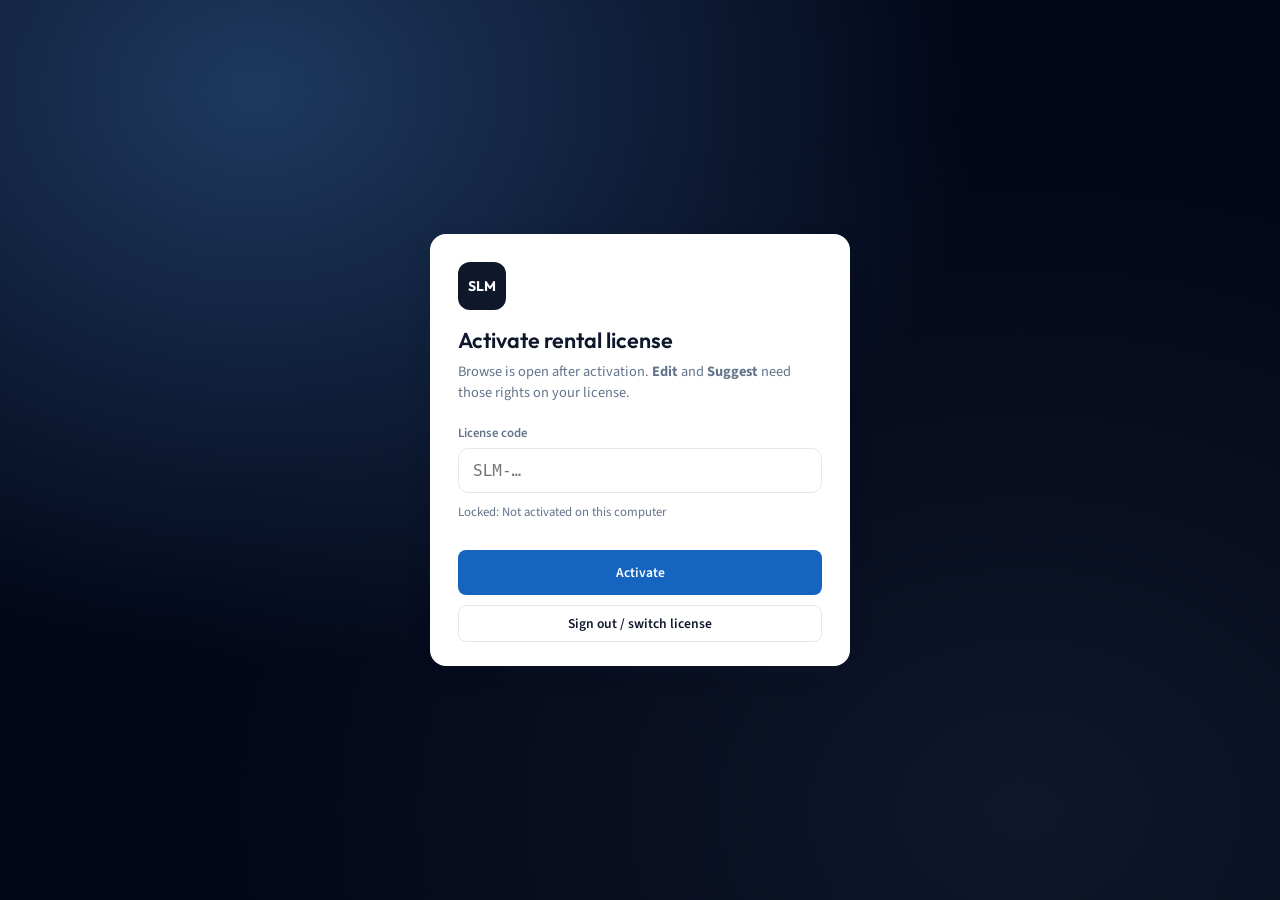
<file: sld_editor/structure/legacy.html>
<!DOCTYPE html>
<html lang="en">
<head>
    <meta charset="UTF-8">
    <meta name="viewport" content="width=device-width, initial-scale=1.0">
    <title>SLM — Library</title>
    <link href="https://fonts.googleapis.com/css2?family=Outfit:wght@500;600;700&family=Source+Sans+3:wght@400;500;600;700&display=swap" rel="stylesheet">
    <link rel="stylesheet" href="../shell-rail.css">
    <link rel="stylesheet" href="../estimate/estimate.css">
    <link rel="stylesheet" href="./structure.css">
    <link rel="stylesheet" href="../ui-dialog.css">
</head>
<body>
    <div id="licenseGate" class="license-gate hidden" aria-modal="true" role="dialog">
        <div class="license-gate-card">
            <div class="license-gate-brand">SLM</div>
            <h1 class="license-gate-title">Activate rental license</h1>
            <p class="license-gate-sub">
                Browse is open after activation. <strong>Edit</strong> and <strong>Suggest</strong> need those rights on your license.
            </p>
            <label class="license-gate-label" for="licenseCodeInput">License code</label>
            <input type="text" id="licenseCodeInput" class="license-gate-input" autocomplete="off" spellcheck="false" placeholder="SLM-…">
            <p id="licenseStatus" class="license-gate-status"></p>
            <p id="licenseError" class="license-gate-error"></p>
            <button type="button" id="licenseActivateBtn" class="est-btn est-btn-primary license-gate-btn">Activate</button>
            <button type="button" id="licenseSignOutBtn" class="est-btn est-btn-ghost license-gate-signout">Sign out / switch license</button>
            <div id="licenseProgress" class="license-gate-progress hidden">Checking…</div>
        </div>
    </div>

    <div class="st-shell">
        <aside class="slm-rail" aria-label="Navigation and tools">
            <div class="slm-rail-brand">
                <span class="slm-rail-logo">SLM</span>
                <span class="slm-rail-product">Desktop</span>
            </div>

            <nav class="slm-tabs" aria-label="Desks">
                <a class="slm-tab" href="../workspace/" title="Job — map, poles, estimate">Job</a>
                <a class="slm-tab is-active" href="./" title="Structure library">Library</a>
            </nav>

            <div class="slm-rail-scroll">
                <div>
                    <p class="slm-rail-block-label">Library</p>
                    <nav class="slm-lib-pages" aria-label="Library mode" id="stModeNav">
                        <button type="button" class="slm-lib-page is-active" data-mode="browse">
                            Browse<small>Gallery by voltage</small>
                        </button>
                        <button type="button" class="slm-lib-page" data-mode="edit" id="stModeEdit">
                            Edit<small>Recipes, rates, publish</small>
                        </button>
                    </nav>
                    <p class="st-auth-note" id="stAuthNote"></p>
                </div>

                <div id="stBrowseTools">
                    <div>
                        <p class="slm-rail-block-label">Voltage</p>
                        <div class="slm-rail-list" id="stVolt" role="tablist"></div>
                    </div>

                    <div style="margin-top:14px">
                        <p class="slm-rail-block-label">Status</p>
                        <div class="slm-rail-list" id="stStatusFilters"></div>
                    </div>

                    <div style="margin-top:14px">
                        <p class="slm-rail-block-label">Tools</p>
                        <div class="slm-rail-tools">
                            <input type="search" id="stSearch" class="slm-rail-search" placeholder="Search structures…" autocomplete="off">
                        </div>
                    </div>

                    <div class="st-progress" id="stProgress" aria-live="polite"></div>
                </div>

                <div id="stEditHint" class="hidden">
                    <p class="slm-rail-block-label">Editing</p>
                    <p class="st-edit-hint">
                        Sections and kit tools are in the editor on the right.
                        Switch back to <strong>Browse</strong> anytime.
                    </p>
                </div>
            </div>

            <div class="slm-rail-foot">
                <button type="button" id="licenseBadge" class="license-badge hidden" title="License info"></button>
                <div class="st-auth-role" id="stAuthRole">Checking license…</div>
            </div>
        </aside>

        <main class="st-main">
            <div id="stBrowseMain">
                <div class="st-page-head">
                    <h1 id="stTitle">Browse structures</h1>
                    <p id="stHint">One Library for catalog and recipes. Edit and Suggest follow your license rights.</p>
                </div>
                <div class="st-loading" id="stLoading">Loading structure catalog…</div>
                <div class="st-error hidden" id="stError"></div>
                <div class="st-gallery" id="stGallery"></div>
            </div>

            <div id="stEditMain" class="st-edit-main hidden">
                <iframe id="stEditFrame" class="st-edit-frame" title="Edit kits" src="about:blank"></iframe>
            </div>
        </main>
    </div>

    <aside class="st-drawer hidden" id="stDrawer" aria-label="Structure detail">
        <header class="st-drawer-head">
            <div>
                <h2 id="stDrawerTitle">Structure</h2>
                <p id="stDrawerSub"></p>
            </div>
            <button type="button" class="st-icon-btn" id="stDrawerClose" aria-label="Close">✕</button>
        </header>
        <div class="st-drawer-body" id="stDrawerBody"></div>
        <footer class="st-drawer-foot" id="stDrawerFoot"></footer>
    </aside>
    <div class="st-scrim hidden" id="stScrim"></div>
    <div class="st-toast hidden" id="stToast"></div>

    <script src="../ui-dialog.js"></script>
    <script src="../license-config.js"></script>
    <script src="../license.js"></script>
    <script src="./structure.js"></script>
</body>
</html>
</file>
<file: sld_editor/shell-rail.css>
/**
 * Shared desktop rail — Job / Map / Library always in the same place.
 * Used by workspace, structure, and CAD map.
 */
:root {
    --slm-rail-bg: #10182a;
    --slm-rail-ink: #cdd5e1;
    --slm-rail-muted: #7c8899;
    --slm-rail-line: rgba(255, 255, 255, 0.09);
    --slm-rail-accent: #6aa9f8;
    --slm-rail-width: 232px;
    --font-display: "Outfit", sans-serif;
    --font-body: "Source Sans 3", sans-serif;
}

.slm-rail {
    width: var(--slm-rail-width);
    flex-shrink: 0;
    display: flex;
    flex-direction: column;
    background: var(--slm-rail-bg);
    color: var(--slm-rail-ink);
    min-height: 0;
    height: 100%;
    padding: 12px 10px 10px;
    box-sizing: border-box;
}

.slm-rail-brand {
    display: flex;
    align-items: baseline;
    gap: 8px;
    padding: 2px 6px 12px;
}

.slm-rail-logo {
    font-family: var(--font-display);
    font-weight: 800;
    font-size: 16px;
    letter-spacing: 0.06em;
    color: var(--slm-rail-accent);
    text-decoration: none;
}

.slm-rail-product {
    font-size: 11px;
    font-weight: 600;
    color: var(--slm-rail-muted);
    text-transform: uppercase;
    letter-spacing: 0.04em;
}

/* Primary app tabs — fixed top of every desk */
.slm-tabs {
    display: grid;
    grid-template-columns: 1fr 1fr;
    gap: 3px;
    padding: 3px;
    margin-bottom: 12px;
    background: rgba(0, 0, 0, 0.28);
    border-radius: 10px;
}

.slm-tab {
    text-align: center;
    text-decoration: none;
    color: #8b97a8;
    font-size: 12px;
    font-weight: 700;
    padding: 8px 4px;
    border-radius: 8px;
    line-height: 1.1;
}

.slm-tab:hover { color: #fff; background: rgba(255, 255, 255, 0.06); }

.slm-tab.is-active {
    color: #fff;
    background: rgba(106, 169, 248, 0.22);
    box-shadow: inset 0 0 0 1px rgba(106, 169, 248, 0.35);
}

.slm-rail-scroll {
    flex: 1;
    min-height: 0;
    overflow: auto;
    display: flex;
    flex-direction: column;
    gap: 14px;
}

.slm-rail-block-label {
    font-size: 10px;
    font-weight: 700;
    letter-spacing: 0.08em;
    text-transform: uppercase;
    color: var(--slm-rail-muted);
    padding: 0 6px 6px;
}

.slm-rail-list {
    display: flex;
    flex-direction: column;
    gap: 2px;
}

.slm-rail-item {
    display: flex;
    align-items: center;
    gap: 8px;
    width: 100%;
    border: none;
    background: transparent;
    color: #a9b4c2;
    text-align: left;
    padding: 9px 10px;
    border-radius: 8px;
    font: inherit;
    font-size: 0.875rem;
    font-weight: 600;
    cursor: pointer;
    text-decoration: none;
}

.slm-rail-item:hover { background: rgba(255, 255, 255, 0.06); color: #fff; }

.slm-rail-item.is-active {
    background: rgba(106, 169, 248, 0.16);
    color: #fff;
    box-shadow: inset 2px 0 0 var(--slm-rail-accent);
}

.slm-rail-badge {
    margin-left: auto;
    font-size: 0.68rem;
    font-weight: 700;
    padding: 1px 6px;
    border-radius: 999px;
    background: rgba(255, 255, 255, 0.12);
    color: #dbe3ee;
}

.slm-rail-tools {
    display: flex;
    flex-direction: column;
    gap: 6px;
    padding: 0 2px;
}

.slm-rail-tool {
    width: 100%;
    border: 1px solid rgba(255, 255, 255, 0.14);
    background: rgba(255, 255, 255, 0.05);
    color: #e8eef6;
    border-radius: 8px;
    padding: 9px 11px;
    font: inherit;
    font-size: 0.82rem;
    font-weight: 600;
    cursor: pointer;
    text-align: left;
    text-decoration: none;
    display: block;
    box-sizing: border-box;
}

.slm-rail-tool:hover { background: rgba(255, 255, 255, 0.11); color: #fff; }
.slm-rail-tool:disabled { opacity: 0.45; cursor: not-allowed; }

.slm-rail-tool-primary {
    background: #1461c2;
    border-color: #1461c2;
    color: #fff;
}
.slm-rail-tool-primary:hover { background: #1a72e0; }

.slm-rail-tool-quiet {
    border-color: transparent;
    background: transparent;
    color: #8b97a8;
}
.slm-rail-tool-quiet:hover { background: rgba(255, 255, 255, 0.06); color: #fff; }

.slm-rail-foot {
    flex-shrink: 0;
    border-top: 1px solid var(--slm-rail-line);
    padding-top: 10px;
    margin-top: 10px;
    display: flex;
    flex-direction: column;
    gap: 6px;
}

.slm-rail-jobname {
    border: none;
    background: transparent;
    color: #d7dee8;
    font: inherit;
    font-size: 0.78rem;
    font-weight: 600;
    text-align: left;
    padding: 4px 6px;
    border-radius: 6px;
    cursor: pointer;
    overflow: hidden;
    text-overflow: ellipsis;
    white-space: nowrap;
}
.slm-rail-jobname:hover { background: rgba(255, 255, 255, 0.06); color: #fff; }

.slm-rail-row {
    display: flex;
    gap: 6px;
}

.slm-rail-row .slm-rail-tool { flex: 1; text-align: center; padding: 8px 6px; }

/* Library sub-pages (Browse gallery / Edit kits) — same place under Library tab */
.slm-lib-pages {
    display: flex;
    flex-direction: column;
    gap: 2px;
    margin-bottom: 4px;
}

.slm-lib-page {
    display: block;
    width: 100%;
    border: none;
    background: transparent;
    text-align: left;
    text-decoration: none;
    color: #a9b4c2;
    font: inherit;
    font-size: 0.85rem;
    font-weight: 600;
    padding: 9px 10px;
    border-radius: 8px;
    cursor: pointer;
}

.slm-lib-page:hover { background: rgba(255, 255, 255, 0.06); color: #fff; }

.slm-lib-page.is-active {
    background: rgba(106, 169, 248, 0.16);
    color: #fff;
    box-shadow: inset 2px 0 0 var(--slm-rail-accent);
}

.slm-lib-page small {
    display: block;
    font-size: 0.68rem;
    font-weight: 500;
    color: #7c8899;
    margin-top: 2px;
}

.slm-lib-page.is-active small { color: #b8c9de; }

/* Remove CAD light-theme tab overrides — Map uses the same dark rail */
.sidebar .slm-rail-brand { color: inherit; }
.sidebar .slm-rail-logo { color: #6aa9f8; }
.sidebar .slm-rail-product { color: #7c8899; }

.sidebar .slm-tabs {
    background: rgba(0, 0, 0, 0.28);
}

.sidebar .slm-tab { color: #8b97a8; }
.sidebar .slm-tab:hover { color: #fff; background: rgba(255, 255, 255, 0.06); }
.sidebar .slm-tab.is-active {
    color: #fff;
    background: rgba(106, 169, 248, 0.22);
    box-shadow: inset 0 0 0 1px rgba(106, 169, 248, 0.35);
}
</file>
<file: sld_editor/estimate/estimate.css>
:root {
    --bg: #eef2f6;
    --surface: #ffffff;
    --ink: #0f172a;
    --muted: #64748b;
    --line: #d8e0ea;
    --accent: #0b6e4f;
    --accent-soft: #e6f4ef;
    --warn: #b45309;
    --danger: #b91c1c;
    --disabled: #94a3b8;
    --font-display: "Outfit", sans-serif;
    --font-body: "Source Sans 3", sans-serif;
    --shadow: 0 10px 30px rgba(15, 23, 42, 0.08);
}

* { box-sizing: border-box; margin: 0; padding: 0; }

body {
    font-family: var(--font-body);
    color: var(--ink);
    background: #e8eef4;
    min-height: 100vh;
    height: 100vh;
    height: 100dvh;
    overflow: hidden;
}

.est-shell {
    display: flex;
    flex-direction: row;
    height: 100vh;
    height: 100dvh;
    max-width: none;
    margin: 0;
    padding: 0;
    overflow: hidden;
}

.est-shell.est-embed {
    /* Nested inside Library iframe — no second Job/Map/Library chrome */
}

/* Solo kit editor (Map View kit → Edit): only the Structure kit editor panel */
html.est-solo-page,
html.est-solo-page body {
    height: 100%;
    margin: 0;
    overflow: hidden;
    background: #fff;
}
.est-shell.est-solo {
    height: 100vh;
    height: 100dvh;
    max-width: none;
}
html.est-solo-page.est-theme-desk .est-shell.est-solo {
    height: 100%;
    min-height: 100%;
}
.est-shell.est-solo .est-embed-rail,
.est-shell.est-solo .est-menubar,
.est-shell.est-solo #boardPanel,
.est-shell.est-solo #boqPanel,
.est-shell.est-solo #ratebookPanel,
.est-shell.est-solo #schedulesPanel,
.est-shell.est-solo #guideModal,
.est-shell.est-solo #customModal {
    display: none !important;
}
.est-shell.est-solo .est-main {
    width: 100%;
    flex: 1;
}
.est-shell.est-solo #editorPanel {
    display: flex !important;
    flex: 1;
    min-height: 0;
}
.est-shell.est-solo .ed-back {
    display: none; /* parent modal owns Back / Close */
}

/* Desk-matched solo editor (Structures detail / Map modal) */
html.est-theme-desk {
    --accent: #1461c2;
    --accent-soft: #eaf2fd;
    --bg: #ffffff;
    --surface: #ffffff;
    --ink: #101828;
    --muted: #7b8794;
    --line: #dde3ec;
    --warn: #b45309;
    --danger: #b91c1c;
    --font-display: "Outfit", "Source Sans 3", sans-serif;
    --font-body: "Source Sans 3", system-ui, sans-serif;
}
html.est-solo-page.est-theme-desk,
html.est-solo-page.est-theme-desk body {
    background: #fff;
}
.est-shell.est-solo.est-theme-desk {
    background: #fff;
    font-family: var(--font-body);
}
.est-shell.est-solo.est-theme-desk .est-main {
    background: #fff;
}
.est-shell.est-solo.est-theme-desk #estPermBar,
.est-shell.est-solo.est-theme-desk #estStats,
.est-shell.est-solo.est-theme-desk #estSeedBannerSlot,
.est-shell.est-solo.est-theme-desk #licenseGate {
    display: none !important;
}
.est-shell.est-solo.est-theme-desk .est-editor {
    background: #fff;
    display: flex;
    flex-direction: column;
    min-height: 0;
    height: 100%;
}
/* Parent desk chrome already names the kit — keep a slim status strip only */
.est-shell.est-solo.est-theme-desk .ed-hero {
    padding: 8px 12px;
    background: #fff;
    border-bottom: 1px solid var(--line);
}
.est-shell.est-solo.est-theme-desk .est-editor-title,
.est-shell.est-solo.est-theme-desk .est-editor-sub {
    display: none;
}
.est-shell.est-solo.est-theme-desk .ed-hero-title-row {
    gap: 8px;
}
.est-shell.est-solo.est-theme-desk .ed-summary-chips {
    margin-top: 6px;
    gap: 4px;
}
.est-shell.est-solo.est-theme-desk .ed-summary-chips .chip,
.est-shell.est-solo.est-theme-desk .ed-summary-chips span {
    font-size: 0.72rem;
    padding: 2px 7px;
    border-radius: 6px;
}
.est-shell.est-solo.est-theme-desk .ed-pole-variants {
    margin-top: 6px;
}
.est-shell.est-solo.est-theme-desk .ed-view-tabs {
    padding: 0 8px;
    gap: 2px;
    background: #f8fafc;
}
.est-shell.est-solo.est-theme-desk .ed-view-tab {
    border-radius: 8px 8px 0 0;
    padding: 8px 12px;
    font-size: 0.8rem;
}
.est-shell.est-solo.est-theme-desk .ed-view-tab.active {
    background: #fff;
    color: var(--accent);
    border-bottom-color: #fff;
}
.est-shell.est-solo.est-theme-desk .ed-help {
    display: none;
}
.est-shell.est-solo.est-theme-desk .ed-review,
.est-shell.est-solo.est-theme-desk .ed-add {
    min-height: 0;
}
.est-shell.est-solo.est-theme-desk .ed-body {
    background: #fff;
}
.est-shell.est-solo.est-theme-desk .est-lines {
    padding: 8px 8px 12px;
}
.est-shell.est-solo.est-theme-desk .est-line-group {
    margin-bottom: 10px;
    border-radius: 10px;
}
.est-shell.est-solo.est-theme-desk .est-line-group-head {
    font-size: 0.78rem;
    padding: 7px 10px;
}
.est-shell.est-solo.est-theme-desk .est-line-group-head.materials {
    background: #eaf2fd;
    color: #1461c2;
}
.est-shell.est-solo.est-theme-desk .est-line-group-head.labour {
    background: #ecfdf5;
    color: #0f766e;
}
.est-shell.est-solo.est-theme-desk .est-line {
    grid-template-columns: minmax(0, 1fr) auto auto;
    gap: 6px;
    padding: 7px 8px;
    align-items: center;
}
.est-shell.est-solo.est-theme-desk .est-line-name {
    font-size: 0.82rem;
    line-height: 1.3;
}
.est-shell.est-solo.est-theme-desk .est-line-meta {
    font-size: 0.68rem;
}
.est-shell.est-solo.est-theme-desk .est-btn {
    border-radius: 8px;
    font-weight: 600;
    font-size: 0.8rem;
    padding: 7px 12px;
}
.est-shell.est-solo.est-theme-desk .est-btn-primary {
    background: #1461c2;
    border-color: #1461c2;
    color: #fff;
}
.est-shell.est-solo.est-theme-desk .est-btn-primary:hover {
    background: #0f4f9e;
    border-color: #0f4f9e;
}
.est-shell.est-solo.est-theme-desk .ed-footer {
    background: #f8fafc;
    border-top: 1px solid var(--line);
    box-shadow: none;
    padding: 8px 10px;
    gap: 8px;
    flex-wrap: wrap;
}
.est-shell.est-solo.est-theme-desk .ed-footer-left,
.est-shell.est-solo.est-theme-desk .ed-footer-right {
    gap: 6px;
}
.est-shell.est-solo.est-theme-desk .ed-footer .est-btn-primary {
    min-width: 0;
}
.est-shell.est-solo.est-theme-desk .ed-status-pill {
    font-size: 0.68rem;
    padding: 2px 7px;
    border-radius: 6px;
}
.est-shell.est-solo.est-theme-desk .ed-status-pill.is-final {
    background: #ecfdf3;
    color: #166534;
    border-color: #86efac;
}
.est-shell.est-solo.est-theme-desk .ed-status-pill.is-draft {
    background: #fff7ed;
    color: #c2410c;
    border-color: #fdba74;
}
.est-shell.est-solo.est-theme-desk .ed-status-pill.is-suggested {
    background: #ffedd5;
    color: #9a3412;
    border-color: #fb923c;
}
.est-shell.est-solo.est-theme-desk .est-qty-btn {
    border-radius: 6px;
    width: 26px;
    height: 26px;
    font-size: 0.85rem;
}
.est-shell.est-solo.est-theme-desk .est-qty {
    min-width: 32px;
    font-size: 0.8rem;
}
.est-shell.est-solo.est-theme-desk .est-input,
.est-shell.est-solo.est-theme-desk .est-select,
.est-shell.est-solo.est-theme-desk .est-notes {
    border-radius: 8px;
    border-color: var(--line);
    font-size: 0.84rem;
}
.est-shell.est-solo.est-theme-desk .ed-more-panel {
    padding: 8px 10px;
}
.est-shell.est-solo.est-theme-desk .ed-add {
    padding: 8px 10px;
}
.est-shell.est-solo.est-theme-desk .est-catalog-list {
    padding: 0 4px 12px;
}
.est-shell.est-solo.est-theme-desk .est-final-btn {
    font-size: 0.75rem;
    padding: 6px 10px;
    min-width: 6.5rem;
}

.est-embed-rail {
    --slm-rail-width: 200px;
}

.est-main {
    flex: 1;
    min-width: 0;
    min-height: 0;
    display: flex;
    flex-direction: column;
    overflow: hidden;
    background: #e8eef4;
}

.est-menubar {
    flex-shrink: 0;
    display: flex;
    align-items: center;
    gap: 10px;
    min-height: 48px;
    padding: 0 12px;
    background: #0f172a;
    color: #e2e8f0;
    border-bottom: 1px solid rgba(255, 255, 255, 0.08);
    z-index: 40;
}

.est-menubar-brand {
    display: flex;
    align-items: center;
    gap: 10px;
    flex-shrink: 0;
}

.est-menubar-logo {
    font-family: var(--font-display);
    font-weight: 800;
    font-size: 15px;
    letter-spacing: 0.06em;
    color: #60a5fa;
    text-decoration: none;
}

.est-menubar-product {
    font-size: 13px;
    font-weight: 600;
    color: #cbd5e1;
}

.est-menubar-cad {
    font-size: 11px;
    font-weight: 600;
    color: #94a3b8;
    text-decoration: none;
    padding: 3px 8px;
    border-radius: 6px;
    border: 1px solid rgba(255, 255, 255, 0.12);
}

.est-menubar-cad:hover {
    color: #fff;
    background: rgba(255, 255, 255, 0.08);
}

.est-menubar-nav {
    display: flex;
    align-items: center;
    gap: 2px;
    flex: 1;
    min-width: 0;
    overflow-x: auto;
    padding: 4px 0;
    scrollbar-width: thin;
}

.est-nav-tab.est-tab {
    border: none;
    background: transparent;
    color: #94a3b8;
    border-radius: 8px;
    padding: 7px 11px;
    font: 500 0.82rem var(--font-body);
    cursor: pointer;
    display: inline-flex;
    align-items: center;
    gap: 6px;
    white-space: nowrap;
}

.est-nav-tab.est-tab:hover {
    background: rgba(255, 255, 255, 0.06);
    color: #e2e8f0;
}

.est-nav-tab.est-tab.active {
    background: rgba(255, 255, 255, 0.12);
    color: #fff;
}

.est-tab-count {
    display: inline-flex;
    align-items: center;
    justify-content: center;
    min-width: 1.35rem;
    height: 1.2rem;
    padding: 0 5px;
    border-radius: 999px;
    font-size: 0.68rem;
    font-weight: 700;
    background: rgba(148, 163, 184, 0.25);
    color: #e2e8f0;
}

.est-nav-tab.est-tab.active .est-tab-count {
    background: rgba(96, 165, 250, 0.35);
    color: #fff;
}

.est-menubar-right {
    display: flex;
    align-items: center;
    gap: 8px;
    flex-shrink: 0;
    margin-left: auto;
}

.est-menubar-iconbtn {
    display: inline-flex;
    align-items: center;
    justify-content: center;
    min-width: 34px;
    height: 32px;
    padding: 0 10px;
    border: 1px solid rgba(255, 255, 255, 0.12);
    border-radius: 8px;
    background: rgba(255, 255, 255, 0.04);
    color: #e2e8f0;
    cursor: pointer;
    font: 600 0.8rem var(--font-body);
}

.est-menubar-iconbtn:hover {
    background: rgba(255, 255, 255, 0.1);
}

.est-tools {
    position: relative;
}

.est-tools > summary {
    list-style: none;
    cursor: pointer;
}
.est-tools > summary::-webkit-details-marker { display: none; }

.est-tools-menu {
    position: absolute;
    right: 0;
    top: calc(100% + 6px);
    z-index: 50;
    display: flex;
    flex-direction: column;
    gap: 2px;
    min-width: 200px;
    padding: 6px;
    background: #fff;
    border: 1px solid var(--line);
    border-radius: 10px;
    box-shadow: var(--shadow);
}

.est-menu-action {
    display: block;
    width: 100%;
    text-align: left;
    border: none;
    background: transparent;
    padding: 8px 10px;
    border-radius: 7px;
    font: inherit;
    font-size: 0.88rem;
    color: var(--ink);
    cursor: pointer;
}

.est-menu-action:hover:not(:disabled) {
    background: #f1f5f9;
}

.est-menu-action:disabled {
    opacity: 0.45;
    cursor: not-allowed;
}

.est-menu-sep {
    border: none;
    border-top: 1px solid var(--line);
    margin: 4px 2px;
}

/* legacy aliases kept for any residual refs */
.est-top,
.est-brand-block,
.est-back,
.est-brand,
.est-top-actions { display: contents; }

.est-stats {
    display: none;
}

.est-seed-note {
    margin-bottom: 12px;
    padding: 8px 0;
    font-size: 0.85rem;
    color: var(--muted);
}

.est-stat {
    background: var(--surface);
    border: 1px solid var(--line);
    border-radius: 10px;
    padding: 10px 12px;
}

.est-stat strong {
    display: block;
    font-family: var(--font-display);
    font-size: 1.25rem;
    line-height: 1.1;
}

.est-stat span {
    color: var(--muted);
    font-size: 0.75rem;
    display: block;
    margin-top: 2px;
}

.est-stat.tone-ok strong { color: var(--accent); }
.est-stat.tone-warn strong { color: var(--warn); }
.est-stat.tone-muted strong { color: var(--disabled); }

.est-body {
    flex: 1;
    min-height: 0;
    overflow: auto;
    padding: 16px 18px 32px;
    max-width: 1400px;
    width: 100%;
    margin: 0 auto;
}

.est-body > section {
    background: var(--surface);
    border: 1px solid var(--line);
    border-radius: 14px;
    box-shadow: var(--shadow);
    min-height: min(70vh, 720px);
    overflow: hidden;
}

.est-filters {
    display: flex;
    flex-direction: column;
    gap: 8px;
    padding: 12px 14px;
    border-bottom: 1px solid var(--line);
    background: #fff;
}

.est-filters-row {
    display: flex;
    flex-wrap: wrap;
    gap: 8px;
    align-items: center;
}

.est-filters-primary {
    display: flex;
    flex-wrap: wrap;
    gap: 8px;
    align-items: center;
}

.est-filters-primary .est-input {
    flex: 1 1 220px;
    min-width: 180px;
}

.est-filters-row .est-select,
.est-filters-primary .est-select {
    min-width: 128px;
}

.est-filters-more {
    display: none;
}

.est-filters-extra {
    display: flex;
    flex-wrap: wrap;
    gap: 8px;
    align-items: center;
    padding-top: 8px;
    border-top: 1px dashed var(--line);
}

.est-filters-extra .est-select { min-width: 120px; }

.est-status-tabs {
    display: flex;
    flex-wrap: wrap;
    gap: 6px;
    margin: 0 0 10px;
}
.est-status-tab {
    border: 1px solid var(--line);
    background: #f8fafc;
    color: #475569;
    border-radius: 999px;
    padding: 5px 10px;
    font-size: 0.75rem;
    font-weight: 700;
    cursor: pointer;
    display: inline-flex;
    align-items: center;
    gap: 6px;
}
.est-status-tab:hover { background: #f1f5f9; color: var(--ink); }
.est-status-tab.is-on {
    background: #fff;
    color: var(--ink);
    border-color: #94a3b8;
}
.est-status-tab.is-draft.is-on {
    background: #fff7ed;
    border-color: #fdba74;
    color: #c2410c;
}
.est-status-tab.is-suggested.is-on {
    background: #ffedd5;
    border-color: #fb923c;
    color: #9a3412;
}
.est-status-tab.is-final.is-on {
    background: #ecfdf3;
    border-color: #86efac;
    color: #166534;
}
.est-status-tab-n {
    font-variant-numeric: tabular-nums;
    opacity: 0.75;
    font-weight: 650;
}

.est-chip {
    display: inline-flex;
    align-items: center;
    gap: 4px;
    border-radius: 999px;
    padding: 3px 9px;
    font-size: 0.75rem;
    font-weight: 600;
    background: #f1f5f9;
    color: #475569;
    border: 1px solid transparent;
}

.est-chip.complete { background: var(--accent-soft); color: var(--accent); }
.est-chip.partial { background: #fff7ed; color: var(--warn); }
.est-chip.empty { background: #f1f5f9; color: #475569; }
.est-chip.disabled { background: #e2e8f0; color: var(--disabled); }

.est-input, .est-select, .est-notes {
    border: 1px solid var(--line);
    border-radius: 8px;
    padding: 9px 11px;
    font: 0.9rem var(--font-body);
    background: #fff;
    color: var(--ink);
}

.est-input { flex: 1; min-width: 180px; }
.est-select { min-width: 140px; }
.w-full { width: 100%; }

.est-btn {
    border: 1px solid transparent;
    border-radius: 8px;
    padding: 8px 12px;
    font: 600 0.85rem var(--font-body);
    cursor: pointer;
}

.est-btn-sm { padding: 5px 9px; font-size: 0.8rem; }

.est-btn-primary {
    background: var(--accent);
    color: #fff;
}

.est-btn-primary:hover { filter: brightness(1.05); }

.est-btn-ghost {
    background: #fff;
    border-color: var(--line);
    color: var(--ink);
}

.est-btn-ghost:hover { background: #f1f5f9; }

.est-btn-danger {
    background: #fff;
    border-color: #fecaca;
    color: var(--danger);
}

.est-board-list, .est-rate-list {
    max-height: calc(100vh - 260px);
    overflow: auto;
}

.est-row {
    display: grid;
    grid-template-columns: minmax(0, 1fr) auto;
    gap: 12px;
    align-items: center;
    width: 100%;
    padding: 14px 16px;
    border: 0;
    border-bottom: 1px solid var(--line);
    background: transparent;
    text-align: left;
    cursor: pointer;
    font: inherit;
    color: inherit;
}

.est-row:hover { background: #f8fafc; }

.est-row.disabled-row { opacity: 0.55; }

.est-row-main {
    display: flex;
    flex-direction: column;
    gap: 2px;
    min-width: 0;
}

.est-kit-code {
    font-family: ui-monospace, SFMono-Regular, Menlo, Consolas, monospace;
    font-size: 11px;
    font-weight: 700;
    letter-spacing: 0.02em;
    color: #0f766e;
    background: #ccfbf1;
    border-radius: 6px;
    padding: 2px 7px;
    width: fit-content;
}

.est-row-poles {
    display: flex;
    flex-wrap: wrap;
    gap: 4px;
    margin-top: 2px;
}

.est-pole-chip {
    display: inline-flex;
    align-items: center;
    gap: 6px;
    font-size: 10px;
    font-weight: 700;
    letter-spacing: 0.03em;
    color: #334155;
    background: #e2e8f0;
    border-radius: 5px;
    padding: 1px 6px;
    font-family: ui-monospace, SFMono-Regular, Menlo, Consolas, monospace;
}

.est-pole-chip-btn {
    border: 1px solid transparent;
    cursor: pointer;
    background: #e2e8f0;
    padding: 4px 8px;
}

.est-pole-chip-btn:hover {
    background: #cbd5e1;
}

.est-pole-chip-btn.is-active {
    background: #ccfbf1;
    color: #0f766e;
    border-color: #5eead4;
}

.est-pole-chip-btn.is-missing {
    opacity: 0.55;
    border-style: dashed;
}

.est-pole-chip-code {
    font-weight: 500;
    opacity: 0.75;
    font-size: 9px;
}

.est-family {
    border-bottom: 1px solid var(--line);
}

.est-family-head {
    display: grid;
    grid-template-columns: auto minmax(0, 1fr) auto;
    grid-template-areas:
        "chev title meta"
        "chev poles poles";
    gap: 4px 10px;
    align-items: center;
    width: 100%;
    padding: 12px 16px;
    border: 0;
    background: #f8fafc;
    text-align: left;
    cursor: pointer;
    font: inherit;
    color: inherit;
}

.est-family-head:hover {
    background: #f1f5f9;
}

.est-family.is-open > .est-family-head {
    background: #eef2ff;
    border-bottom: 1px solid var(--line);
}

.est-family-chevron {
    grid-area: chev;
    color: var(--muted);
    font-size: 0.85rem;
    width: 1rem;
}

.est-family-title {
    grid-area: title;
    font-weight: 700;
    font-size: 0.95rem;
}

.est-family-meta {
    grid-area: meta;
    font-size: 0.75rem;
    color: var(--muted);
    white-space: nowrap;
}

.est-family-poles {
    grid-area: poles;
    display: flex;
    flex-wrap: wrap;
    gap: 4px;
}

.est-family-body {
    background: #fff;
}

.est-family-body .est-row {
    padding-left: 36px;
}

.est-check-inline {
    padding: 6px 10px;
    border: 1px solid var(--line);
    border-radius: 8px;
    background: #fff;
    white-space: nowrap;
}

.ed-pole-variants {
    display: flex;
    flex-wrap: wrap;
    align-items: center;
    gap: 6px;
    margin-top: 6px;
}

.ed-pole-label {
    font-size: 0.75rem;
    font-weight: 600;
    color: var(--muted);
    margin-right: 2px;
}
    max-width: 100%;
    overflow: hidden;
    text-overflow: ellipsis;
    white-space: nowrap;
}

.est-row-title {
    font-weight: 600;
    font-size: 0.95rem;
}

.est-row-meta {
    color: var(--muted);
    font-size: 0.8rem;
}

.est-badge {
    display: inline-flex;
    align-items: center;
    border-radius: 999px;
    padding: 3px 9px;
    font-size: 0.72rem;
    font-weight: 600;
    text-transform: uppercase;
    letter-spacing: 0.03em;
}

.est-badge.empty { background: #f1f5f9; color: #475569; border: 1px solid #e2e8f0; }
.est-badge.draft {
    background: #fff7ed;
    color: #c2410c;
    border: 1px solid #fdba74;
}
.est-badge.suggested {
    background: #ffedd5;
    color: #9a3412;
    border: 1px solid #fb923c;
}
.est-badge.final {
    background: #ecfdf3;
    color: #166534;
    border: 1px solid #86efac;
}
.est-badge.off { background: #e2e8f0; color: var(--disabled); border: 1px solid #cbd5e1; }

.est-row.is-draft { box-shadow: inset 3px 0 0 #f59e0b; }
.est-row.is-suggested { box-shadow: inset 3px 0 0 #ea580c; background: #fff7ed; }
.est-row.is-final { box-shadow: inset 3px 0 0 #16a34a; }
.est-row.is-empty,
.est-row.is-off { box-shadow: inset 3px 0 0 #94a3b8; }

.est-final-btn {
    font-size: 0.85rem;
    font-weight: 700;
    padding: 8px 14px;
    border: 1px solid var(--line);
    border-radius: 8px;
    background: #fff;
    color: var(--ink);
    min-width: 7.5rem;
}
.est-final-btn.is-final {
    background: #ecfdf5;
    border-color: #86efac;
    color: #15803d;
}
.est-final-btn:not(.is-locked):not(:disabled):hover {
    border-color: var(--accent);
}
.est-final-btn.is-final:not(.is-locked):not(:disabled):hover {
    border-color: #16a34a;
}
.est-final-btn.is-locked,
.est-final-btn:disabled {
    opacity: 0.45;
    cursor: not-allowed;
}

.est-editor {
    padding: 0;
    display: flex;
    flex-direction: column;
    flex: 1;
    min-height: 0;
    background: #fff;
}

.ed-hero {
    flex-shrink: 0;
    padding: 14px 18px 12px;
    border-bottom: 1px solid var(--line);
    background: linear-gradient(180deg, #f7fafc 0%, #fff 100%);
}

.ed-back { margin-bottom: 10px; }

.ed-hero-title-row {
    display: flex;
    align-items: center;
    gap: 10px;
    flex-wrap: wrap;
}

.est-editor-title {
    font-family: var(--font-display);
    font-size: 1.2rem;
    line-height: 1.25;
    font-weight: 700;
}

.ed-status-pill {
    font-size: 0.72rem;
    font-weight: 700;
    padding: 3px 9px;
    border-radius: 999px;
    background: #eef2f7;
    color: #475569;
    text-transform: uppercase;
    letter-spacing: 0.04em;
    border: 1px solid transparent;
}
.ed-status-pill.is-draft {
    background: #fff7ed;
    color: #c2410c;
    border-color: #fdba74;
}
.ed-status-pill.is-suggested {
    background: #ffedd5;
    color: #9a3412;
    border-color: #fb923c;
}
.ed-status-pill.is-final {
    background: #ecfdf3;
    color: #166534;
    border-color: #86efac;
}
.ed-status-pill.is-empty { background: #f1f5f9; color: #94a3b8; border-color: #e2e8f0; }

.est-editor-sub {
    color: var(--muted);
    font-size: 0.88rem;
    margin-top: 4px;
    line-height: 1.35;
}

.ed-summary-chips {
    display: flex;
    flex-wrap: wrap;
    gap: 6px;
    margin-top: 10px;
}

.ed-more-panel {
    display: flex;
    flex-direction: column;
    gap: 10px;
    padding: 12px 16px;
    border-top: 1px solid var(--line);
    background: #f8fafc;
    flex-shrink: 0;
}

.ed-more-panel .est-notes {
    margin: 0;
    min-height: 56px;
}

.ed-view-tabs {
    display: flex;
    gap: 0;
    padding: 0 16px;
    border-bottom: 1px solid var(--line);
    background: #fff;
    flex-shrink: 0;
}

.ed-view-tab {
    border: none;
    background: transparent;
    padding: 12px 16px;
    font: 600 0.9rem var(--font-body);
    color: var(--muted);
    cursor: pointer;
    border-bottom: 2px solid transparent;
    margin-bottom: -1px;
}

.ed-view-tab.active {
    color: var(--accent);
    border-bottom-color: var(--accent);
}

.ed-body {
    flex: 1;
    min-height: 0;
    overflow: auto;
    background: #fff;
}

.ed-review, .ed-add {
    display: flex;
    flex-direction: column;
    min-height: 280px;
    padding-bottom: 8px;
}

.ed-help {
    padding: 12px 16px 0;
    color: var(--muted);
    font-size: 0.84rem;
    line-height: 1.4;
}

.ed-footer {
    flex-shrink: 0;
    display: flex;
    align-items: center;
    justify-content: space-between;
    gap: 12px;
    flex-wrap: wrap;
    padding: 12px 16px;
    border-top: 1px solid var(--line);
    background: #fbfcfe;
    box-shadow: 0 -6px 16px rgba(15, 23, 42, 0.04);
}

.ed-footer-left,
.ed-footer-right {
    display: flex;
    align-items: center;
    gap: 8px;
    flex-wrap: wrap;
}

.ed-footer .est-btn-primary { min-width: 140px; }

.est-final-btn.hidden {
    display: none;
}

.ed-add .est-catalog-tabs { padding: 10px 16px 0; }
.ed-add .est-input {
    margin: 10px 16px;
    width: calc(100% - 32px);
}
.ed-add .est-catalog-list {
    padding: 0 8px 16px;
    max-height: none;
    flex: 1;
    overflow: auto;
}

.est-lines {
    flex: 1;
    overflow: auto;
    padding: 12px 14px 20px;
}

.est-line-group {
    margin-bottom: 16px;
    border: 1px solid var(--line);
    border-radius: 12px;
    overflow: hidden;
    background: #fff;
}

.est-line-group-head {
    display: flex;
    align-items: center;
    justify-content: space-between;
    gap: 8px;
    padding: 10px 12px;
    font-family: var(--font-display);
    font-size: 0.9rem;
    font-weight: 600;
}

.est-line-group-head.materials {
    background: #e8f1ff;
    color: #1e40af;
}

.est-line-group-head.labour {
    background: #ecfdf3;
    color: #166534;
}

.est-line-group-head span {
    font-family: var(--font-body);
    font-weight: 600;
    font-size: 0.75rem;
    opacity: 0.9;
}

.est-line {
    display: grid;
    grid-template-columns: 1fr auto auto;
    gap: 10px;
    align-items: center;
    padding: 10px 12px;
    border-top: 1px solid var(--line);
}

.est-line:hover { background: #f8fafc; }

.est-line-code {
    font-size: 0.7rem;
    color: var(--muted);
    font-family: ui-monospace, monospace;
}

.est-line-name {
    font-size: 0.9rem;
    font-weight: 500;
    line-height: 1.35;
}

.est-line-meta {
    font-size: 0.75rem;
    color: var(--muted);
    margin-top: 2px;
}

.est-qty-wrap {
    display: flex;
    align-items: center;
    gap: 4px;
}

.est-qty-btn {
    width: 32px;
    height: 32px;
    border-radius: 8px;
    border: 1px solid var(--line);
    background: #fff;
    font-size: 1.1rem;
    line-height: 1;
    cursor: pointer;
    color: var(--ink);
}

.est-qty-btn:hover { background: #f1f5f9; }

.est-qty {
    width: 64px;
    border: 1px solid var(--line);
    border-radius: 8px;
    padding: 7px 6px;
    font: 600 0.9rem var(--font-body);
    text-align: center;
}

.est-cat-item {
    width: 100%;
    text-align: left;
    border: 1px solid transparent;
    background: transparent;
    border-radius: 10px;
    padding: 10px 12px;
    cursor: pointer;
}

.est-cat-item:hover {
    background: var(--accent-soft);
    border-color: #b7e0d0;
}

.est-cat-item strong.add-hint {
    display: inline-block;
    margin-top: 4px;
    font-size: 0.75rem;
    color: var(--accent);
}

.est-check {
    display: inline-flex;
    gap: 8px;
    align-items: center;
    font-size: 0.9rem;
    color: var(--ink);
}

.est-notes {
    border: 1px solid var(--line);
    border-radius: 8px;
    padding: 9px 11px;
    font: 0.9rem var(--font-body);
    background: #fff;
    color: var(--ink);
    resize: vertical;
    width: 100%;
}

.est-catalog-tabs {
    display: flex;
    gap: 4px;
    flex-wrap: wrap;
}

.est-mini-tab {
    border: none;
    background: transparent;
    color: var(--muted);
    padding: 6px 10px;
    border-radius: 6px;
    cursor: pointer;
    font: 500 0.8rem var(--font-body);
}

.est-mini-tab.active {
    background: var(--accent-soft);
    color: var(--accent);
}

.est-catalog-list {
    overflow: auto;
}

@media (max-width: 960px) {
    .est-menubar {
        flex-wrap: wrap;
        height: auto;
        padding: 8px 10px;
        gap: 8px;
    }
    .est-menubar-nav {
        order: 3;
        width: 100%;
    }
    .est-menubar-product { display: none; }
    .ed-top { flex-wrap: wrap; }
}

.est-empty {
    padding: 28px 16px;
    text-align: center;
    color: var(--muted);
    font-size: 0.9rem;
}

.est-rate-row {
    display: grid;
    grid-template-columns: 110px 1fr 70px 100px 80px;
    gap: 10px;
    padding: 10px 16px;
    border-bottom: 1px solid var(--line);
    font-size: 0.88rem;
    align-items: start;
}

.est-rate-row code {
    font-size: 0.75rem;
    color: var(--muted);
}

.est-modal {
    position: fixed;
    inset: 0;
    background: rgba(15, 23, 42, 0.45);
    display: flex;
    align-items: center;
    justify-content: center;
    padding: 20px;
    z-index: 50;
}

.est-modal.hidden, .hidden { display: none !important; }

.est-modal-card {
    width: min(420px, 100%);
    background: #fff;
    border-radius: 14px;
    padding: 20px;
    box-shadow: var(--shadow);
}

.est-modal-card h3 {
    font-family: var(--font-display);
    margin-bottom: 6px;
}

.est-modal-sub {
    color: var(--muted);
    font-size: 0.88rem;
    margin-bottom: 14px;
}

.est-modal-actions {
    display: flex;
    justify-content: flex-end;
    gap: 8px;
    margin-top: 14px;
}

.est-toast {
    position: fixed;
    bottom: 20px;
    right: 20px;
    background: var(--ink);
    color: #fff;
    padding: 10px 14px;
    border-radius: 10px;
    font-size: 0.88rem;
    z-index: 60;
    box-shadow: var(--shadow);
}

/* License gate (Assembly Builder) */
.license-gate {
    position: fixed;
    inset: 0;
    z-index: 10000;
    display: flex;
    align-items: center;
    justify-content: center;
    padding: 24px;
    background:
        radial-gradient(ellipse at 20% 10%, #1e3a5f 0%, transparent 50%),
        radial-gradient(ellipse at 80% 90%, #0f172a 0%, #020617 60%);
}
.license-gate.hidden { display: none; }
.license-gate-card {
    width: min(420px, 100%);
    background: #fff;
    border-radius: 16px;
    padding: 28px 28px 24px;
    box-shadow: var(--shadow);
}
.license-gate-brand {
    display: inline-flex;
    align-items: center;
    justify-content: center;
    width: 48px;
    height: 48px;
    border-radius: 12px;
    background: #0f172a;
    color: #f8fafc;
    font-family: var(--font-display);
    font-weight: 700;
    font-size: 14px;
    margin-bottom: 16px;
}
.license-gate-title {
    font-family: var(--font-display);
    font-size: 1.35rem;
    font-weight: 600;
    margin-bottom: 8px;
}
.license-gate-sub {
    font-size: 0.9rem;
    color: var(--muted);
    line-height: 1.45;
    margin-bottom: 20px;
}
.license-gate-label {
    display: block;
    font-size: 0.8rem;
    font-weight: 600;
    color: var(--muted);
    margin-bottom: 6px;
}
.license-gate-input {
    width: 100%;
    padding: 12px 14px;
    border: 1px solid var(--line);
    border-radius: 10px;
    font-size: 1rem;
    font-family: ui-monospace, Menlo, Consolas, monospace;
    text-transform: uppercase;
    margin-bottom: 10px;
}
.license-gate-status {
    font-size: 0.8rem;
    color: var(--muted);
    min-height: 1.2em;
}
.license-gate-error {
    font-size: 0.85rem;
    color: var(--danger);
    min-height: 1.2em;
    margin-bottom: 12px;
}
.license-gate-btn { width: 100%; padding: 12px 16px; }
.license-gate-signout {
    width: 100%;
    margin-top: 10px;
}
.license-gate-progress {
    text-align: center;
    margin-top: 12px;
    font-size: 0.85rem;
    color: var(--muted);
}
.est-shell.license-locked {
    visibility: hidden;
    pointer-events: none;
}
.license-badge {
    position: static;
    top: auto;
    right: auto;
    z-index: 1;
    border: 1px solid rgba(255, 255, 255, 0.14);
    background: rgba(255, 255, 255, 0.06);
    color: #93c5fd;
    font-size: 0.75rem;
    font-weight: 600;
    padding: 5px 10px;
    border-radius: 999px;
    cursor: pointer;
    max-width: 180px;
    overflow: hidden;
    text-overflow: ellipsis;
    white-space: nowrap;
}
.license-badge.hidden { display: none; }

#btnGuide {
    font-weight: 700;
}

.est-board-summary {
    padding: 6px 16px;
    border-bottom: 1px solid var(--line);
    background: #fff;
    font-size: 0.78rem;
    color: var(--muted);
}

.est-perm-bar.hidden,
.est-seed-note,
#estSeedBannerSlot.hidden {
    display: none !important;
}

.est-editor-sub.hidden { display: none !important; }

.est-board-toolbar {
    display: flex;
    justify-content: flex-end;
    margin: 0 0 10px;
}
.est-board-toolbar.hidden { display: none; }
.est-chip.custom {
    background: #f3e8ff;
    color: #6b21a8;
}
.license-gate-label {
    display: block;
    font-size: 0.8rem;
    font-weight: 600;
    color: var(--muted);
    margin: 10px 0 6px;
}
.w-full { width: 100%; }

.sug-layout {
    display: grid;
    grid-template-columns: minmax(240px, 340px) 1fr;
    gap: 14px;
    min-height: 420px;
}
.sug-list {
    background: var(--surface);
    border: 1px solid var(--line);
    border-radius: 12px;
    overflow: auto;
    max-height: 70vh;
}
.sug-filters {
    align-items: center;
    gap: 10px;
}
.sug-legend {
    display: flex;
    flex-wrap: wrap;
    gap: 8px;
    margin-left: auto;
}
.sug-legend-item {
    display: inline-flex;
    align-items: center;
    gap: 6px;
    font-size: 0.72rem;
    font-weight: 650;
    color: var(--muted);
}
.sug-legend-item::before {
    content: "";
    width: 8px;
    height: 8px;
    border-radius: 999px;
}
.sug-legend-item.is-pending::before { background: #f59e0b; }
.sug-legend-item.is-accepted::before { background: #38bdf8; }
.sug-legend-item.is-final::before { background: #16a34a; }
.sug-legend-item.is-rejected::before { background: #ef4444; }

.sug-row {
    display: block;
    width: 100%;
    text-align: left;
    border: 0;
    border-bottom: 1px solid var(--line);
    background: transparent;
    padding: 12px 14px;
    cursor: pointer;
    font: inherit;
    color: inherit;
    box-shadow: inset 4px 0 0 transparent;
}
.sug-row.status-pending {
    background: #fffbeb;
    box-shadow: inset 4px 0 0 #f59e0b;
}
.sug-row.status-accepted {
    background: #f0f9ff;
    box-shadow: inset 4px 0 0 #0ea5e9;
}
.sug-row.status-rejected {
    background: #fef2f2;
    box-shadow: inset 4px 0 0 #ef4444;
}
.sug-row:hover { filter: brightness(0.985); }
.sug-row.active {
    outline: 2px solid rgba(15, 23, 42, 0.12);
    outline-offset: -2px;
}
.sug-row-top {
    display: flex;
    justify-content: space-between;
    gap: 8px;
    align-items: flex-start;
}
.sug-row-meta {
    margin-top: 4px;
    font-size: 0.8rem;
    color: var(--muted);
}
.sug-flow-note {
    margin: 8px 0 0;
    padding: 8px 10px;
    border-radius: 8px;
    font-size: 0.82rem;
    line-height: 1.4;
}
.sug-flow-pending {
    background: #fff7ed;
    color: #9a3412;
    border: 1px solid #fdba74;
}
.sug-flow-accepted {
    background: #f0f9ff;
    color: #075985;
    border: 1px solid #7dd3fc;
}
.sug-flow-rejected {
    background: #fef2f2;
    color: #991b1b;
    border: 1px solid #fecaca;
}
.sug-detail {
    background: var(--surface);
    border: 1px solid var(--line);
    border-radius: 12px;
    padding: 16px;
    overflow: auto;
    max-height: 70vh;
}
.sug-detail-head {
    display: flex;
    justify-content: space-between;
    gap: 12px;
    align-items: flex-start;
    margin-bottom: 14px;
}
.sug-detail-actions {
    display: flex;
    flex-direction: column;
    align-items: stretch;
    gap: 8px;
    min-width: 160px;
}
.sug-detail-actions-bar {
    flex-direction: row;
    flex-wrap: wrap;
    position: sticky;
    top: 0;
    z-index: 2;
    margin: -4px 0 14px;
    padding: 10px 12px;
    border-radius: 10px;
    background: #fff7ed;
    border: 1px solid #fdba74;
    box-shadow: 0 1px 0 rgba(15, 23, 42, 0.04);
}
.sug-detail-actions .est-btn {
    justify-content: center;
    white-space: nowrap;
}
.sug-message {
    margin-top: 8px;
    font-size: 0.9rem;
    color: var(--ink);
}
.sug-diff-head,
.sug-diff-row {
    display: grid;
    grid-template-columns: 88px 1fr 72px 72px;
    gap: 8px;
    padding: 8px 0;
    font-size: 0.85rem;
    border-bottom: 1px solid var(--line);
}
.sug-diff-head {
    font-weight: 600;
    color: var(--muted);
}
.sug-diff-row.added { background: #ecfdf3; }
.sug-diff-row.removed { background: #fef2f2; }
.sug-diff-row.changed { background: #fffbeb; }
.est-chip.pending { background: #fff7ed; color: #c2410c; border: 1px solid #fdba74; }
.est-chip.accepted { background: #f0f9ff; color: #0369a1; border: 1px solid #7dd3fc; }
.est-chip.rejected { background: #fef2f2; color: #b91c1c; border: 1px solid #fecaca; }
.est-chip.active { background: #ecfdf3; color: #166534; }
.est-chip.blocked { background: #fef2f2; color: #b91c1c; }
.est-chip.expired { background: #f1f5f9; color: #475569; }

.lic-filters {
    display: flex;
    flex-wrap: wrap;
    gap: 8px;
    align-items: center;
    margin-bottom: 8px;
}
.lic-filters .est-input { flex: 1 1 180px; min-width: 140px; }
.lic-table-wrap {
    overflow: auto;
    border: 1px solid var(--line);
    border-radius: 10px;
    background: var(--surface);
}
.lic-table {
    width: 100%;
    border-collapse: collapse;
    font-size: 0.88rem;
}
.lic-table th,
.lic-table td {
    text-align: left;
    padding: 10px 12px;
    border-bottom: 1px solid var(--line);
    vertical-align: top;
}
.lic-table th {
    color: var(--muted);
    font-weight: 600;
    background: #f8fafc;
    position: sticky;
    top: 0;
}
.lic-muted {
    color: var(--muted);
    font-size: 0.82rem;
}
.lic-actions {
    display: flex;
    flex-wrap: wrap;
    gap: 4px;
    white-space: nowrap;
}
.est-btn-sm {
    padding: 4px 8px;
    font-size: 0.8rem;
}

.est-perm-bar {
    display: flex;
    flex-wrap: wrap;
    align-items: center;
    justify-content: space-between;
    gap: 10px;
    margin: 0;
    padding: 8px 18px;
    background: #f8fafc;
    border-bottom: 1px solid var(--line);
    border-radius: 0;
    font-size: 0.88rem;
    color: var(--muted);
    flex-shrink: 0;
}
.est-perm-chips {
    display: flex;
    flex-wrap: wrap;
    gap: 6px;
}
.est-btn:disabled,
.est-btn.is-disabled {
    opacity: 0.45;
    cursor: not-allowed;
    pointer-events: none;
}
.est-guide-card {
    width: min(640px, 100%);
    max-height: 85vh;
    overflow: auto;
}
.est-guide-steps {
    margin: 12px 0 16px 1.2rem;
    line-height: 1.55;
}
.est-guide-steps li { margin-bottom: 8px; }
.est-guide-h {
    font-family: var(--font-display);
    font-size: 1rem;
    margin: 16px 0 8px;
}
.est-guide-table {
    width: 100%;
    border-collapse: collapse;
    font-size: 0.88rem;
}
.est-guide-table th,
.est-guide-table td {
    border-bottom: 1px solid var(--line);
    text-align: left;
    padding: 8px 6px;
    vertical-align: top;
}
.est-guide-table th { color: var(--muted); font-weight: 600; }
.est-guide-list {
    margin: 0 0 8px 1.2rem;
    line-height: 1.5;
}

@media (max-width: 720px) {
    .est-rate-row {
        grid-template-columns: 1fr 1fr;
    }
    .est-row {
        grid-template-columns: minmax(0, 1fr) auto;
    }
    .sug-layout {
        grid-template-columns: 1fr;
    }
    .sug-diff-head,
    .sug-diff-row {
        grid-template-columns: 70px 1fr 56px 56px;
    }
}

.est-boq {
    display: flex;
    flex-direction: column;
    gap: 12px;
    min-height: 0;
    overflow: auto;
    padding: 4px 2px 24px;
}

.boq-hero {
    display: flex;
    flex-wrap: wrap;
    gap: 16px;
    justify-content: space-between;
    align-items: flex-start;
    padding: 4px 2px 8px;
    border-bottom: 1px solid var(--line);
}

.boq-title {
    font-family: var(--font-display);
    font-size: 1.25rem;
    margin: 0 0 4px;
}

.boq-sub {
    margin: 0;
    max-width: 42rem;
    font-size: 0.9rem;
    color: var(--muted);
    line-height: 1.45;
}

.boq-actions {
    display: flex;
    flex-wrap: wrap;
    gap: 8px;
    align-items: center;
}

.boq-meta {
    font-size: 0.88rem;
    color: var(--muted);
    padding: 0 2px;
}

.boq-summary {
    display: flex;
    flex-wrap: wrap;
    gap: 8px;
    align-items: center;
    padding: 0 2px;
}

.boq-section {
    font-family: var(--font-display);
    font-size: 0.95rem;
    margin: 16px 2px 8px;
}

.boq-section-gap {
    color: #b91c1c;
}

.boq-row {
    display: grid;
    grid-template-columns: 72px 1fr auto auto;
    gap: 10px;
    align-items: start;
    padding: 12px 14px;
    border: 1px solid var(--line);
    border-radius: 12px;
    background: #fff;
    margin-bottom: 8px;
}

.boq-row-gap {
    border-color: #fecaca;
    background: #fff7f7;
}

.boq-kind {
    font-size: 0.7rem;
    font-weight: 700;
    text-transform: uppercase;
    letter-spacing: 0.04em;
    color: var(--accent, #1565c0);
    padding-top: 3px;
}

.boq-row-gap .boq-kind {
    color: #b91c1c;
}

.boq-row-title {
    font-weight: 600;
    font-size: 0.95rem;
    color: var(--ink, #0f172a);
}

.boq-row-detail {
    margin-top: 2px;
    font-size: 0.8rem;
    color: var(--muted);
}

.boq-qty {
    font-weight: 600;
    white-space: nowrap;
    font-size: 0.9rem;
}

.boq-amt {
    font-weight: 700;
    white-space: nowrap;
    color: #0f766e;
    font-size: 0.9rem;
}

.boq-table-wrap {
    overflow: auto;
    border: 1px solid var(--line);
    border-radius: 10px;
    background: #fff;
    margin-bottom: 20px;
}

.boq-table {
    width: 100%;
    border-collapse: collapse;
    font-size: 0.82rem;
}

.boq-table th,
.boq-table td {
    border-bottom: 1px solid var(--line);
    padding: 8px 10px;
    text-align: left;
    vertical-align: top;
}

.boq-table thead th {
    background: #f8fafc;
    font-weight: 700;
    white-space: nowrap;
}

.boq-table tfoot td {
    background: #f1f5f9;
    font-weight: 700;
}

.boq-num {
    text-align: right !important;
    font-variant-numeric: tabular-nums;
    white-space: nowrap;
}

.boq-code {
    font-family: ui-monospace, SFMono-Regular, Menlo, Consolas, monospace;
    font-size: 0.78rem;
    white-space: nowrap;
}

.boq-desc {
    min-width: 220px;
}

.boq-total-label {
    text-align: right !important;
}

.boq-abstract-grid {
    display: grid;
    grid-template-columns: minmax(240px, 1fr) minmax(280px, 1.2fr);
    gap: 16px;
    margin-bottom: 24px;
}

.boq-extras-card,
.boq-abs-card {
    border: 1px solid var(--line);
    border-radius: 10px;
    background: #fff;
    padding: 12px;
}

.boq-extras-title {
    font-weight: 700;
    margin-bottom: 8px;
}

.boq-pct-input {
    width: 72px;
    border: 1px solid var(--line);
    border-radius: 6px;
    padding: 4px 6px;
    font: inherit;
}

.boq-muted {
    color: var(--muted);
    font-size: 0.78rem;
}

.boq-hint {
    margin: 8px 0 0;
    font-size: 0.75rem;
    color: var(--muted);
}

.boq-abs-key td {
    background: #f8fafc;
}

.boq-grand td {
    background: #ecfdf3;
    border-top: 2px solid #86efac;
}

.boq-words {
    margin: 12px 0 4px;
    font-size: 0.9rem;
    line-height: 1.4;
}

@media (max-width: 900px) {
    .boq-abstract-grid {
        grid-template-columns: 1fr;
    }
}

@media (max-width: 720px) {
    .boq-row {
        grid-template-columns: 1fr auto;
    }
    .boq-kind {
        grid-column: 1 / -1;
    }
}

/* ── Contract Lens / Schedules ── */
.lens-bar {
    display: flex;
    flex-direction: column;
    gap: 12px;
    margin: 12px 0 8px;
    padding: 14px 16px;
    background: #f1f5f9;
    border: 1px solid #e2e8f0;
    border-radius: 12px;
}

.lens-toggle {
    display: inline-flex;
    flex-wrap: wrap;
    gap: 6px;
    padding: 4px;
    background: #fff;
    border-radius: 10px;
    border: 1px solid #e2e8f0;
    width: fit-content;
}

.lens-btn {
    border: none;
    background: transparent;
    padding: 8px 14px;
    border-radius: 8px;
    font: inherit;
    font-size: 0.9rem;
    font-weight: 600;
    color: #475569;
    cursor: pointer;
}

.lens-btn.active {
    background: #0f172a;
    color: #fff;
}

.lens-fields {
    display: flex;
    flex-wrap: wrap;
    gap: 12px 16px;
    align-items: flex-end;
}

.lens-field {
    display: flex;
    flex-direction: column;
    gap: 4px;
    min-width: 180px;
    font-size: 0.78rem;
    color: #64748b;
    font-weight: 600;
}

.lens-field .est-select,
.lens-field .est-input {
    min-width: 200px;
}

.lens-link {
    font-size: 0.88rem;
    font-weight: 600;
    color: #1565c0;
    align-self: center;
    margin-bottom: 2px;
}

.sch-hero {
    display: flex;
    flex-wrap: wrap;
    gap: 16px;
    justify-content: space-between;
    align-items: flex-start;
    margin-bottom: 16px;
}

.sch-grid {
    display: grid;
    grid-template-columns: minmax(220px, 0.9fr) minmax(280px, 1.4fr);
    gap: 18px;
}

@media (max-width: 960px) {
    .sch-grid {
        grid-template-columns: 1fr;
    }
}

.sch-col-title {
    margin: 0 0 10px;
    font-size: 1rem;
}

.sch-col-head {
    display: flex;
    align-items: center;
    justify-content: space-between;
    gap: 8px;
    margin-bottom: 8px;
}

.sch-col-head .sch-col-title {
    margin: 0;
}

.sch-list {
    display: flex;
    flex-direction: column;
    gap: 8px;
}

.sch-book-card {
    display: flex;
    gap: 10px;
    align-items: center;
    justify-content: space-between;
    padding: 12px 14px;
    background: #fff;
    border: 1px solid #e2e8f0;
    border-radius: 10px;
}

.sch-book-name {
    font-weight: 650;
    color: #0f172a;
}

.sch-book-meta {
    font-size: 0.8rem;
    color: #64748b;
    margin-top: 2px;
}

.sch-bridge-meta {
    display: flex;
    flex-wrap: wrap;
    gap: 8px;
    margin-bottom: 8px;
}

.sch-bridge-map {
    display: flex;
    flex-direction: column;
    gap: 8px;
    max-height: min(62vh, 640px);
    overflow: auto;
    padding-right: 4px;
}

.sch-map-row {
    display: grid;
    grid-template-columns: minmax(140px, 1.2fr) minmax(160px, 1.4fr) 88px;
    gap: 8px;
    align-items: center;
    padding: 10px 12px;
    background: #fff;
    border: 1px solid #e2e8f0;
    border-radius: 10px;
}

.sch-map-kit code {
    font-size: 0.78rem;
}

.sch-map-kit-title {
    font-size: 0.78rem;
    color: #64748b;
    margin-top: 2px;
}

.sch-map-qty {
    width: 100%;
}

.sch-modal {
    position: fixed;
    inset: 0;
    z-index: 80;
    display: flex;
    align-items: center;
    justify-content: center;
    padding: 20px;
    background: rgba(15, 23, 42, 0.45);
}

.sch-modal.hidden {
    display: none;
}

.sch-modal-card {
    width: min(560px, 100%);
    max-height: 90vh;
    overflow: auto;
    background: #fff;
    border-radius: 14px;
    padding: 20px 22px;
    box-shadow: 0 20px 50px rgba(15, 23, 42, 0.25);
}

.sch-modal-card h3 {
    margin: 0 0 8px;
}

.sch-map-grid {
    display: grid;
    grid-template-columns: 1fr 1fr;
    gap: 10px;
    margin: 12px 0;
}

.sch-preview {
    margin: 8px 0 14px;
    padding: 10px 12px;
    background: #f8fafc;
    border-radius: 8px;
    font-size: 0.85rem;
}

.sch-preview-row {
    margin-top: 4px;
}

.sch-modal-actions {
    display: flex;
    justify-content: flex-end;
    gap: 8px;
}

@media (max-width: 720px) {
    .sch-map-row {
        grid-template-columns: 1fr;
    }
    .sch-map-grid {
        grid-template-columns: 1fr;
    }
}
</file>
<file: sld_editor/structure/structure.css>
:root {
    --bg: #eef2f6;
    --surface: #ffffff;
    --ink: #0f172a;
    --ink-soft: #475569;
    --muted: #64748b;
    --line: #e2e8f0;
    --accent: #1565c0;
    --accent-soft: #e3f2fd;
    --v33: #c62828;
    --v33-soft: #ffebee;
    --v11: #f9a825;
    --v11-soft: #fff8e1;
    --vlt: #2e7d32;
    --vlt-soft: #e8f5e9;
    --final: #1b7f4a;
    --final-soft: #e8f6ee;
    --suggested: #b45309;
    --suggested-soft: #fff7ed;
    --draft: #475569;
    --draft-soft: #f1f5f9;
    --empty: #94a3b8;
    --empty-soft: #f8fafc;
    --off: #94a3b8;
    --font-display: "Outfit", sans-serif;
    --font-body: "Source Sans 3", sans-serif;
    --shadow: 0 8px 24px rgba(15, 23, 42, 0.08);
}

* { box-sizing: border-box; margin: 0; padding: 0; }

html, body { height: 100%; }

body {
    font-family: var(--font-body);
    color: var(--ink);
    background: var(--bg);
    overflow: hidden;
    -webkit-font-smoothing: antialiased;
}

button, input { font-family: inherit; }

.hidden { display: none !important; }

.st-shell {
    display: flex;
    height: 100vh;
    height: 100dvh;
}

.slm-rail-search {
    width: 100%;
    border: 1px solid rgba(255, 255, 255, 0.14);
    background: rgba(255, 255, 255, 0.06);
    color: #e8eef6;
    border-radius: 8px;
    padding: 9px 11px;
    font: inherit;
    font-size: 0.82rem;
    box-sizing: border-box;
}
.slm-rail-search::placeholder { color: #7c8899; }
.slm-rail-search:focus {
    outline: 2px solid rgba(106, 169, 248, 0.35);
    border-color: #6aa9f8;
}

.st-chip {
    appearance: none;
    border: 1px solid transparent;
    background: transparent;
    text-align: left;
    padding: 9px 10px;
    border-radius: 8px;
    font: 600 0.85rem var(--font-body);
    color: #a9b4c2;
    cursor: pointer;
    display: flex;
    justify-content: space-between;
    align-items: center;
    gap: 8px;
    width: 100%;
}

.st-chip:hover { background: rgba(255, 255, 255, 0.06); color: #fff; }
.st-chip.is-active {
    background: rgba(106, 169, 248, 0.16);
    color: #fff;
    box-shadow: inset 2px 0 0 #6aa9f8;
}

.st-chip .n {
    font-size: 11px;
    font-weight: 700;
    color: #8b97a8;
    background: rgba(255, 255, 255, 0.08);
    padding: 2px 7px;
    border-radius: 999px;
}

.st-chip.is-active .n { background: rgba(255, 255, 255, 0.16); color: #fff; }

.st-chip[data-v="33kV"].is-active { box-shadow: inset 2px 0 0 #ef5350; }
.st-chip[data-v="11kV"].is-active { box-shadow: inset 2px 0 0 #f9a825; }
.st-chip[data-v="LT"].is-active { box-shadow: inset 2px 0 0 #66bb6a; }

.st-progress {
    margin-top: 4px;
    padding: 10px;
    border-radius: 10px;
    background: rgba(255, 255, 255, 0.05);
    border: 1px solid rgba(255, 255, 255, 0.08);
    font-size: 12px;
    line-height: 1.55;
    color: #8b97a8;
}

.st-progress strong { color: #e2e8f0; font-weight: 700; }

.st-main {
    flex: 1;
    min-width: 0;
    min-height: 0;
    overflow: hidden;
    display: flex;
    flex-direction: column;
    padding: 0;
    background: var(--bg);
}

#stBrowseMain {
    flex: 1;
    min-height: 0;
    overflow: auto;
    padding: 20px 22px 40px;
}

.st-edit-main {
    flex: 1;
    min-height: 0;
    display: flex;
    flex-direction: column;
}

.st-edit-main.hidden { display: none !important; }

.st-edit-frame {
    flex: 1;
    width: 100%;
    height: 100%;
    border: 0;
    background: #e8eef4;
}

.st-auth-note {
    font-size: 0.72rem;
    line-height: 1.4;
    color: #fbbf24;
    padding: 6px 8px 2px;
}
.st-auth-note.hidden { display: none; }

.st-auth-role {
    font-size: 0.7rem;
    color: #8b97a8;
    padding: 2px 6px;
    line-height: 1.35;
}

.slm-lib-page.is-locked,
.slm-lib-page:disabled {
    opacity: 0.45;
    cursor: not-allowed;
}

.st-auth-lock {
    font-size: 0.75rem;
    color: var(--muted);
    padding: 6px 4px;
    line-height: 1.35;
}

.st-drawer-foot {
    display: flex;
    flex-wrap: wrap;
    gap: 8px;
    align-items: center;
}

.st-page-head { margin-bottom: 16px; }

#stBrowseMain.hidden { display: none !important; }

.st-page-head h1 {
    font-family: var(--font-display);
    font-size: 1.35rem;
    font-weight: 700;
    letter-spacing: -0.02em;
}

.st-page-head p {
    font-size: 0.9rem;
    color: var(--muted);
    margin-top: 2px;
}

.st-loading, .st-error {
    margin: 24px 20px;
    padding: 18px;
    border-radius: 12px;
    background: var(--surface);
    color: var(--ink-soft);
    border: 1px solid var(--line);
}

.st-error { color: #b71c1c; background: #ffebee; border-color: #ffcdd2; }

.st-gallery {
    padding: 0 0 28px;
}

.st-group {
    margin-top: 18px;
}

.st-group-head {
    display: flex;
    align-items: baseline;
    gap: 10px;
    margin-bottom: 10px;
    padding-bottom: 6px;
    border-bottom: 1px solid var(--line);
}

.st-group-head h2 {
    font-family: var(--font-display);
    font-size: 1rem;
    font-weight: 700;
}

.st-group-head span {
    font-size: 12px;
    color: var(--muted);
    font-weight: 600;
}

.st-cards {
    display: grid;
    grid-template-columns: repeat(auto-fill, minmax(220px, 1fr));
    gap: 12px;
}

.st-card {
    appearance: none;
    border: 1px solid var(--line);
    background: var(--surface);
    border-radius: 14px;
    padding: 14px;
    text-align: left;
    cursor: pointer;
    box-shadow: var(--shadow);
    transition: transform 0.12s ease, border-color 0.12s ease;
    display: flex;
    flex-direction: column;
    gap: 10px;
    min-height: 132px;
}

.st-card:hover {
    transform: translateY(-1px);
    border-color: #90caf9;
}

.st-card.is-selected {
    border-color: var(--accent);
    box-shadow: 0 0 0 2px rgba(21, 101, 192, 0.18), var(--shadow);
}

.st-card-top {
    display: flex;
    justify-content: space-between;
    align-items: flex-start;
    gap: 8px;
}

.st-card-type {
    font-family: var(--font-display);
    font-size: 1.25rem;
    font-weight: 700;
    letter-spacing: -0.02em;
    color: var(--ink);
}

.st-pill {
    font-size: 10px;
    font-weight: 700;
    letter-spacing: 0.04em;
    text-transform: uppercase;
    padding: 3px 8px;
    border-radius: 999px;
    white-space: nowrap;
}

.st-pill.final { background: var(--final-soft); color: var(--final); }
.st-pill.suggested { background: var(--suggested-soft); color: var(--suggested); }
.st-pill.draft { background: var(--draft-soft); color: var(--draft); }
.st-pill.empty { background: var(--empty-soft); color: var(--empty); border: 1px solid var(--line); }
.st-pill.off { background: #eceff1; color: #607d8b; }

.st-flow {
    display: flex;
    flex-wrap: wrap;
    gap: 4px;
}

.st-part {
    font-size: 11px;
    font-weight: 700;
    padding: 3px 7px;
    border-radius: 6px;
    background: #f1f5f9;
    color: var(--ink-soft);
}

.st-part.loc { background: #eceff1; color: #37474f; }
.st-part.arr { background: #e0f2f1; color: #00695c; }
.st-part.cond { background: #fff3e0; color: #e65100; }
.st-part.ext { background: #e3f2fd; color: #1565c0; }

.st-sched {
    font-size: 11px;
    font-weight: 700;
    color: #0f766e;
    background: #ecfdf5;
    border: 1px solid #99f6e4;
    border-radius: 8px;
    padding: 4px 8px;
    overflow: hidden;
    text-overflow: ellipsis;
    white-space: nowrap;
}

.st-sched-label {
    font-size: 9px;
    letter-spacing: 0.06em;
    text-transform: uppercase;
    opacity: 0.85;
}

.st-sched-miss {
    font-size: 11px;
    font-weight: 600;
    color: var(--muted);
    background: transparent;
    border: 1px dashed var(--line);
}

.st-card-code {
    margin-top: auto;
    font-size: 11px;
    color: var(--muted);
    font-weight: 600;
    overflow: hidden;
    text-overflow: ellipsis;
    white-space: nowrap;
}

.st-empty-state {
    margin-top: 40px;
    text-align: center;
    color: var(--muted);
    font-size: 0.95rem;
}

/* Drawer */
.st-scrim {
    position: fixed;
    inset: 0;
    background: rgba(15, 23, 42, 0.35);
    z-index: 40;
}

.st-drawer {
    position: fixed;
    top: 0;
    right: 0;
    bottom: 0;
    width: min(400px, 94vw);
    background: var(--surface);
    z-index: 50;
    display: flex;
    flex-direction: column;
    box-shadow: -12px 0 40px rgba(15, 23, 42, 0.18);
}

.st-drawer-head {
    display: flex;
    justify-content: space-between;
    gap: 12px;
    padding: 16px 16px 12px;
    border-bottom: 1px solid var(--line);
}

.st-drawer-head h2 {
    font-family: var(--font-display);
    font-size: 1.15rem;
}

.st-drawer-head p {
    font-size: 0.85rem;
    color: var(--muted);
    margin-top: 4px;
}

.st-icon-btn {
    appearance: none;
    border: 1px solid var(--line);
    background: #fff;
    width: 36px;
    height: 36px;
    border-radius: 10px;
    cursor: pointer;
}

.st-drawer-body {
    flex: 1;
    min-height: 0;
    overflow-y: auto;
    padding: 16px;
    font-size: 0.9rem;
    line-height: 1.5;
}

.st-kv {
    display: grid;
    grid-template-columns: 110px 1fr;
    gap: 8px 12px;
    margin-bottom: 16px;
}

.st-kv dt { color: var(--muted); font-weight: 600; font-size: 12px; }
.st-kv dd { font-weight: 600; color: var(--ink); }

.st-lines {
    border-top: 1px solid var(--line);
    padding-top: 12px;
}

.st-lines h3 {
    font-size: 12px;
    text-transform: uppercase;
    letter-spacing: 0.06em;
    color: var(--muted);
    margin-bottom: 8px;
}

.st-line {
    display: flex;
    justify-content: space-between;
    gap: 8px;
    padding: 6px 0;
    border-bottom: 1px solid #f1f5f9;
    font-size: 13px;
}

.st-drawer-foot {
    display: flex;
    flex-wrap: wrap;
    gap: 8px;
    padding: 12px 16px 16px;
    border-top: 1px solid var(--line);
}

.st-btn {
    appearance: none;
    border: 1px solid var(--line);
    background: #fff;
    border-radius: 10px;
    padding: 10px 12px;
    font: 600 0.85rem var(--font-body);
    cursor: pointer;
    color: var(--ink);
}

.st-btn:hover { background: #f8fafc; }
.st-btn-primary { background: var(--accent); color: #fff; border-color: var(--accent); }
.st-btn-primary:hover { background: #0d47a1; }
.st-btn-warn { background: var(--suggested-soft); color: var(--suggested); border-color: #fdba74; }

.st-toast {
    position: fixed;
    left: 50%;
    bottom: 24px;
    transform: translateX(-50%);
    background: #0f172a;
    color: #fff;
    padding: 10px 16px;
    border-radius: 999px;
    font-size: 13px;
    font-weight: 600;
    z-index: 60;
    box-shadow: var(--shadow);
}

@media (max-width: 860px) {
    .st-body { grid-template-columns: 1fr; }
    .st-rail {
        display: grid;
        grid-template-columns: 1fr 1fr;
        gap: 8px 12px;
        border-right: none;
        border-bottom: 1px solid var(--line);
        max-height: 40vh;
    }
    .st-rail-label { grid-column: 1 / -1; margin-top: 0; }
    .st-volt, .st-status-filters { flex-direction: row; flex-wrap: wrap; }
    .st-progress, .st-rail-hint { grid-column: 1 / -1; }
}
</file>
<file: sld_editor/ui-dialog.css>
/* Shared SlmDialog modals (ui-dialog.js) */
.slm-dialog-root {
  position: fixed;
  inset: 0;
  z-index: 12000;
  display: flex;
  align-items: center;
  justify-content: center;
  padding: 20px;
  background: rgba(15, 23, 42, 0.48);
}
.slm-dialog-root.hidden {
  display: none !important;
}
.slm-dialog-card {
  width: min(420px, 100%);
  background: #fff;
  border-radius: 14px;
  padding: 22px 22px 18px;
  box-shadow: 0 18px 50px rgba(15, 23, 42, 0.22);
  font-family: "Source Sans 3", system-ui, sans-serif;
  color: #0f172a;
}
.slm-dialog-title {
  font-family: "Outfit", system-ui, sans-serif;
  font-size: 1.15rem;
  font-weight: 650;
  margin: 0 0 8px;
  letter-spacing: -0.02em;
}
.slm-dialog-body {
  margin: 0 0 14px;
  font-size: 0.95rem;
  line-height: 1.45;
  color: #475569;
  white-space: pre-wrap;
}
.slm-dialog-field {
  margin-bottom: 14px;
}
.slm-dialog-field.hidden {
  display: none !important;
}
.slm-dialog-label {
  display: block;
  font-size: 0.8rem;
  font-weight: 600;
  color: #64748b;
  margin-bottom: 6px;
}
.slm-dialog-label.hidden {
  display: none !important;
}
.slm-dialog-input {
  width: 100%;
  box-sizing: border-box;
  padding: 11px 12px;
  border: 1px solid #d8e0ea;
  border-radius: 10px;
  font-size: 0.95rem;
  font-family: inherit;
}
.slm-dialog-input:focus {
  outline: 2px solid #93c5fd;
  border-color: #3b82f6;
}
.slm-dialog-actions {
  display: flex;
  flex-wrap: wrap;
  justify-content: flex-end;
  gap: 8px;
  margin-top: 4px;
}
.slm-dialog-btn {
  border: 0;
  border-radius: 10px;
  padding: 10px 14px;
  font-size: 0.9rem;
  font-weight: 600;
  font-family: inherit;
  cursor: pointer;
}
.slm-dialog-btn.hidden {
  display: none !important;
}
.slm-dialog-btn-ghost {
  background: #f1f5f9;
  color: #334155;
}
.slm-dialog-btn-ghost:hover {
  background: #e2e8f0;
}
.slm-dialog-btn-primary {
  background: #0b6e4f;
  color: #fff;
}
.slm-dialog-btn-primary:hover {
  background: #095c42;
}
.slm-dialog-btn-danger,
.slm-dialog-danger .slm-dialog-btn-primary {
  background: #b91c1c;
  color: #fff;
}
.slm-dialog-btn-danger:hover,
.slm-dialog-danger .slm-dialog-btn-primary:hover {
  background: #991b1b;
}
</file>
